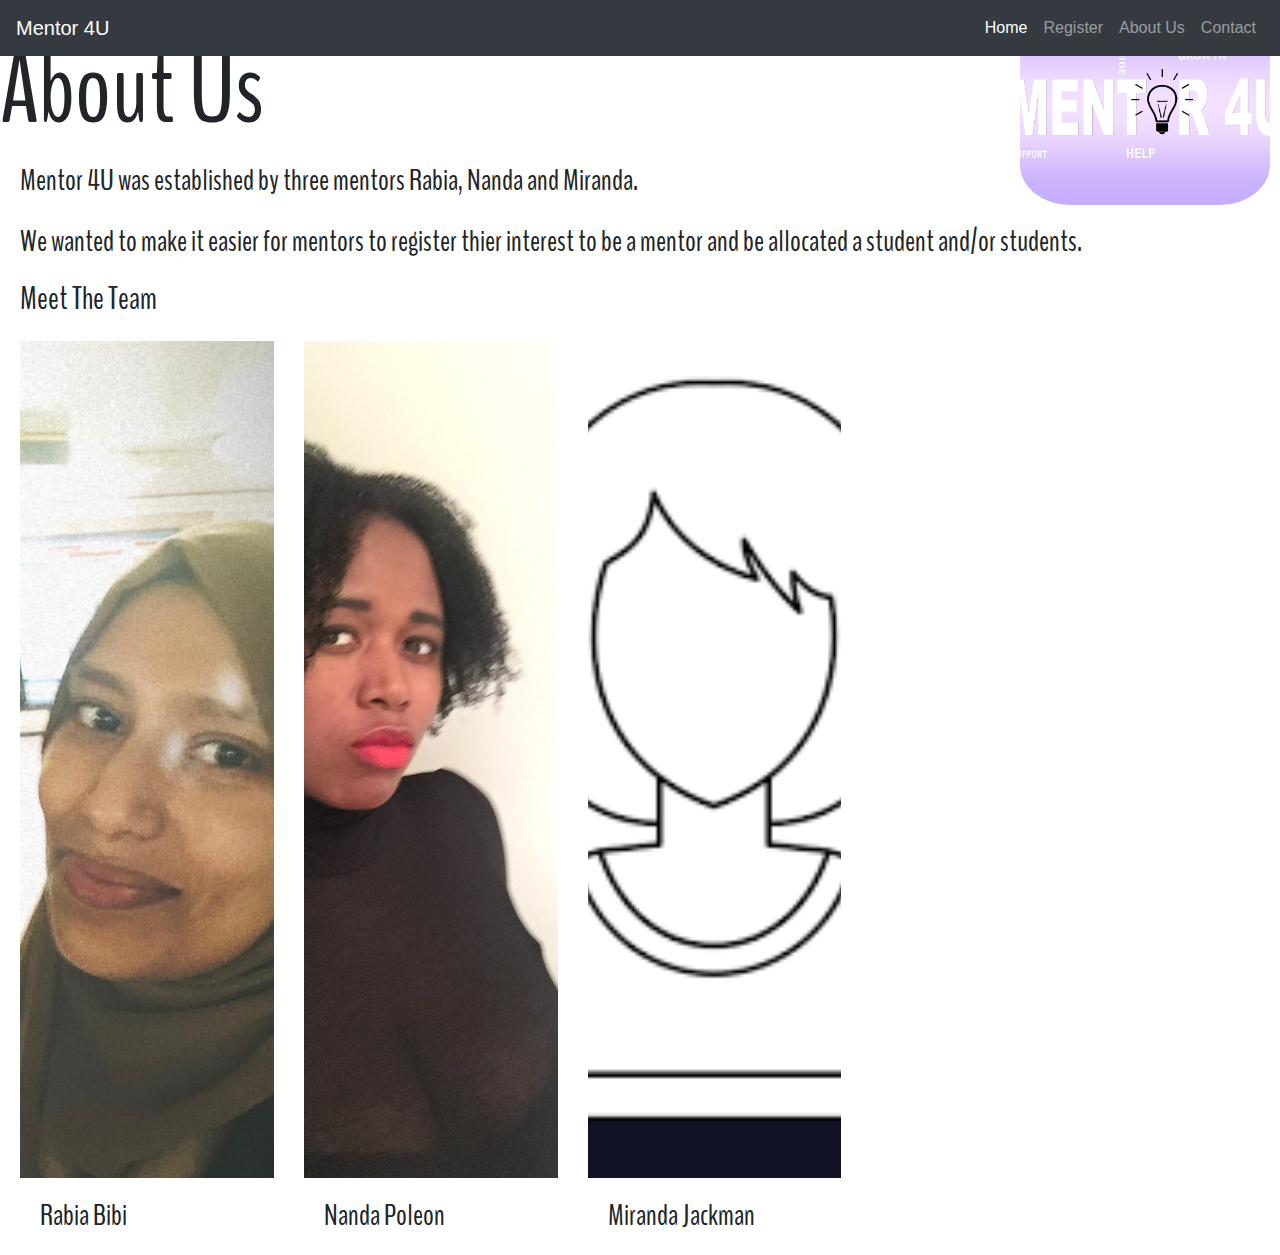
<file: AboutUs.html>
<!DOCTYPE html>
<html lang="en">
<head>
  <meta charset="utf-8">

  <!-- this scales the content to display nicely on mobiles/tablets -->
  <meta name="viewport" content="width=device-width, initial-scale=1">

  <!-- Bootstrap and FontAwesome cdn links -->
  <link rel="stylesheet" href="bootstrap-4.3.1-dist/css/bootstrap.css">
  <link rel="stylesheet" href="https://stackpath.bootstrapcdn.com/bootstrap/4.3.1/css/bootstrap.min.css" integrity="sha384-ggOyR0iXCbMQv3Xipma34MD+dH/1fQ784/j6cY/iJTQUOhcWr7x9JvoRxT2MZw1T" crossorigin="anonymous">
  <link rel="stylesheet" href="https://use.fontawesome.com/releases/v5.8.1/css/all.css" integrity="sha384-50oBUHEmvpQ+1lW4y57PTFmhCaXp0ML5d60M1M7uH2+nqUivzIebhndOJK28anvf" crossorigin="anonymous">
<link href="https://fonts.googleapis.com/css?family=BenchNine&display=swap" rel="stylesheet">
  <!-- our custom styles -->
  <link rel="stylesheet" type="text/css" href="./css/styles.css">
  <link rel="stylesheet" type="text/css" href="./css/about.css">
  <link rel="stylesheet" type="text/css" href="./css/contact.css">

  <title>About Us</title>

</head>

<body>
  <!-- ==== NAV BAR (BOOTSTRAP) ===== -->
  <!-- use the "fixed-top" bootstrap class to fix the nav bar to the top of page.
       BUT, remember to add enough padding to the top of the <body> -->
       <nav class="navbar navbar-expand-md navbar-dark bg-dark fixed-top">
         <a class="navbar-brand" href="./index.html">Mentor 4U</a>

         <button class="navbar-toggler" type="button" data-toggle="collapse" data-target="#navbarsExampleDefault" aria-controls="navbarsExampleDefault" aria-expanded="false" aria-label="Toggle navigation">
           <span class="navbar-toggler-icon"></span>
         </button>

         <div class="collapse navbar-collapse" id="navbarsExampleDefault">
           <ul class="navbar-nav ml-auto">
             <li class="nav-item active">
               <a class="nav-link" href="./index.html">Home</a>
             </li>
             <li class="nav-item">
               <a class="nav-link" href="./Register.html">Register</a>
             </li>
             <li class="nav-item">
               <a class="nav-link" href="./AboutUs.html">About Us</a>
             </li>
             <li class="nav-item">
               <a class="nav-link" href="./Contact.html">Contact</a>
             </li>
           </ul>
         </div>
       </nav>
       <!-- ==== END NAV BAR ===== -->
<main>

<img src="./images/logo.jpg" class="logo" alt="mentor4u logo">

<h1>About Us</h1>

<p>
Mentor 4U was established by three mentors Rabia, Nanda and Miranda.
</p>
<p>
  We wanted to make it easier for mentors to register thier interest to be a mentor and be allocated a student and/or students.
</p>
<!-- ==== photograph grid ==== -->
<div class="container" id="meet-the-team">
  <h2>Meet The Team</h2>
  <div class="row">
    <div class="col-sm-6 col-lg-3">
      <!-- you can wrap the <img> within an <a> tag, this turns the img into a link -->
      <a href="https://www.linkedin.com/in/rabia-bibi/" target="_blank">
        <img src="./images/rabia.jpg" alt="Rabia"/>
      </a>
      <p>Rabia Bibi</p>
    </div>
    <div class="col-sm-6 col-lg-3">
      <a href="https://www.linkedin.com/in/rabia-bibi/" target="_blank">
      <img src="./images/nanda.JPG" alt="Nanda"/></a>
      <p>Nanda Poleon</p>
    </div>
    <div class="col-sm-6 col-lg-3">
      <a href="https://www.linkedin.com/in/rabia-bibi/" target="_blank">
      <img src="./images/miranda.png" alt="Miranda"/></a>
      <p>Miranda Jackman</p>
    </div>
  </div>
</div>


</p1>



</main>

</body>

</html>
</file>
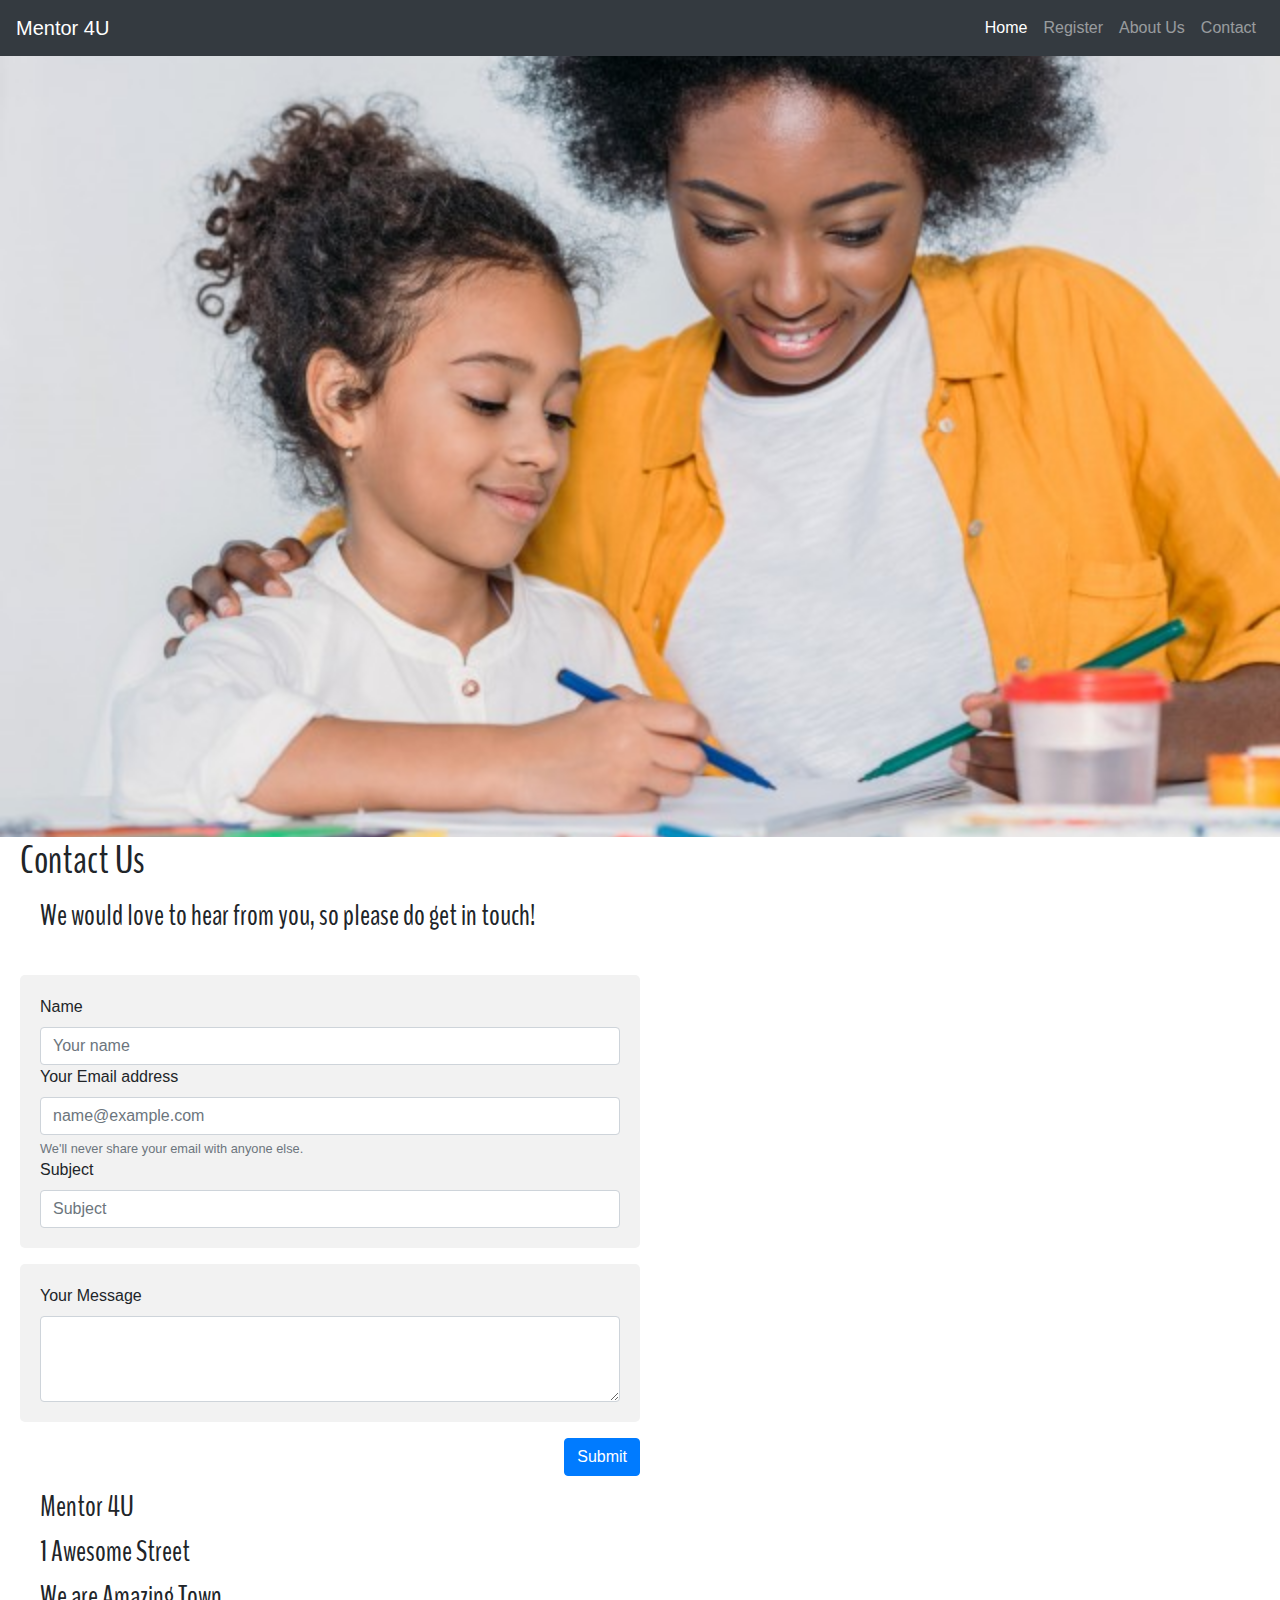
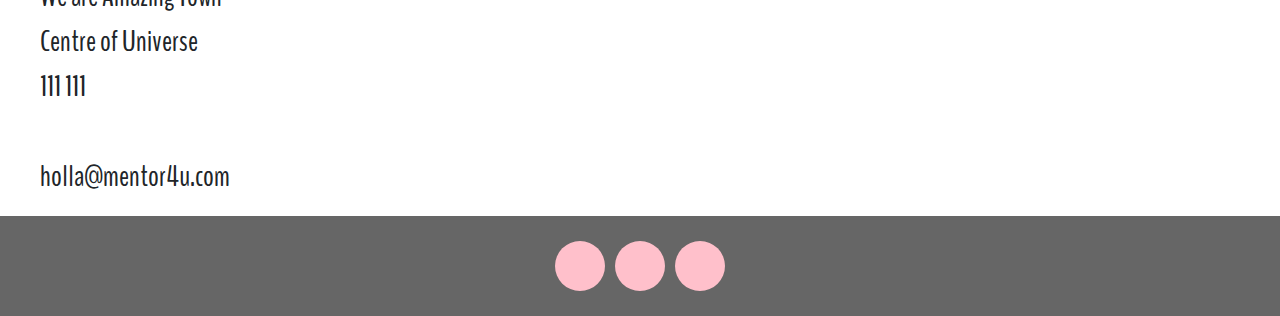
<file: Contact.html>
<html>

<head>
  <meta charset="utf-8">

  <!-- this scales the content to display nicely on mobiles/tablets -->
  <meta name="viewport" content="width=device-width, initial-scale=1">

  <!-- Bootstrap and FontAwesome cdn links -->
  <!-- Bootstrap and FontAwesome cdn links -->
    <link rel="stylesheet" href="https://stackpath.bootstrapcdn.com/bootstrap/4.3.1/css/bootstrap.min.css" integrity="sha384-ggOyR0iXCbMQv3Xipma34MD+dH/1fQ784/j6cY/iJTQUOhcWr7x9JvoRxT2MZw1T" crossorigin="anonymous">
    <link rel="stylesheet" href="https://use.fontawesome.com/releases/v5.8.1/css/all.css" integrity="sha384-50oBUHEmvpQ+1lW4y57PTFmhCaXp0ML5d60M1M7uH2+nqUivzIebhndOJK28anvf" crossorigin="anonymous">
<link href="https://fonts.googleapis.com/css?family=BenchNine&display=swap" rel="stylesheet">
    <!-- our custom styles -->
    <link rel="stylesheet" type="text/css" href="./css/styles.css">
    <link rel="stylesheet" type="text/css" href="./css/about.css">
    <link rel="stylesheet" type="text/css" href="./css/contact.css">



  <!-- BOOTSTRAP CORE HERE!!!! -->
<link rel="stylesheet" href="bootstrap-4.3.1-dist/css/bootstrap.css">
<!-- our custom styles -->
<link rel="stylesheet" type="text/css" href="./css/styles_contactus.css">
<title>Team Cinco</title>
<!-- Add icon library -->
<link rel="stylesheet" href="https://cdnjs.cloudflare.com/ajax/libs/font-awesome/4.7.0/css/font-awesome.min.css">

<!-- Add font awesome icons -->
<meta name="viewport" content="width=device-width, initial-scale=1">
<link rel="stylesheet" href="https://cdnjs.cloudflare.com/ajax/libs/font-awesome/4.7.0/css/font-awesome.min.css">
</head>



<body>
  <!-- ==== NAV BAR (BOOTSTRAP) ===== -->
  <!-- use the "fixed-top" bootstrap class to fix the nav bar to the top of page.
       BUT, remember to add enough padding to the top of the <body> -->

       <nav class="navbar navbar-expand-md navbar-dark bg-dark fixed-top">
         <a class="navbar-brand" href="./index.html">Mentor 4U</a>

         <button class="navbar-toggler" type="button" data-toggle="collapse" data-target="#navbarsExampleDefault" aria-controls="navbarsExampleDefault" aria-expanded="false" aria-label="Toggle navigation">
           <span class="navbar-toggler-icon"></span>
         </button>

         <div class="collapse navbar-collapse" id="navbarsExampleDefault">
           <ul class="navbar-nav ml-auto">
             <li class="nav-item active">
               <a class="nav-link" href="./index.html">Home</a>
             </li>
             <li class="nav-item">
               <a class="nav-link" href="Register.html">Register</a>
             </li>
             <li class="nav-item">
               <a class="nav-link" href="./AboutUs.html">About Us</a>
             </li>
             <li class="nav-item">
               <a class="nav-link" href="./Contact.html">Contact</a>
             </li>
           </ul>
         </div>
       </nav>
       <!-- ==== END NAV BAR ===== -->

<main>

<img src="images/image1.jpg" alt="">

<div class="container" id="Contact Us">

<h1>Contact Us</h1>
<p>We would love to hear from you, so please do get in touch!
</div>


<!-- bootstrap form  -->
<form>

  <div class="form-group">
    <label for="formGroupExampleInput">Name</label>
    <input type="text" class="form-control" id="formGroupExampleInput" placeholder="Your name">
    <label for="exampleFormControlInput1">Your Email address</label>
    <input type="email" class="form-control" id="exampleFormControlInput1" placeholder="name@example.com">
    <small id="emailHelp" class="form-text text-muted">We'll never share your email with anyone else.</small>

    <label for="formGroupExampleInput">Subject</label>
    <input type="text" class="form-control" id="formGroupExampleInput" placeholder="Subject">
  </div>
  <div class="form-group">
    <label for="exampleFormControlTextarea1">Your Message</label>
    <textarea class="form-control" id="exampleFormControlTextarea1" rows="3"></textarea>
  </div>
  <button type="submit" class="btn btn-primary">Submit</button>
</form>

<div class="container" id="Address">

<p>
Mentor 4U
<br>
1 Awesome Street
<br>
We are Amazing Town
<br>
Centre of Universe
<br>
111 111
<br>
<br>
holla@mentor4u.com
</p>
</div>



</main>

<footer>
      <!-- ==== social icons ==== -->
      <a href="https://twitter.com" target="_blank">
        <span class='social-icon'><i class="fab fa-twitter"></i></span>
      </a>
      <a href="https://facebook.com" target="_blank">
        <span class='social-icon'><i class="fab fa-facebook-f"></i></span>
      </a>
      <a href="https://instagram.com" target="_blank">
        <span class='social-icon'><i class="fab fa-instagram"></i></span>
      </a>
    </footer>

    </body>
</html>
</file>
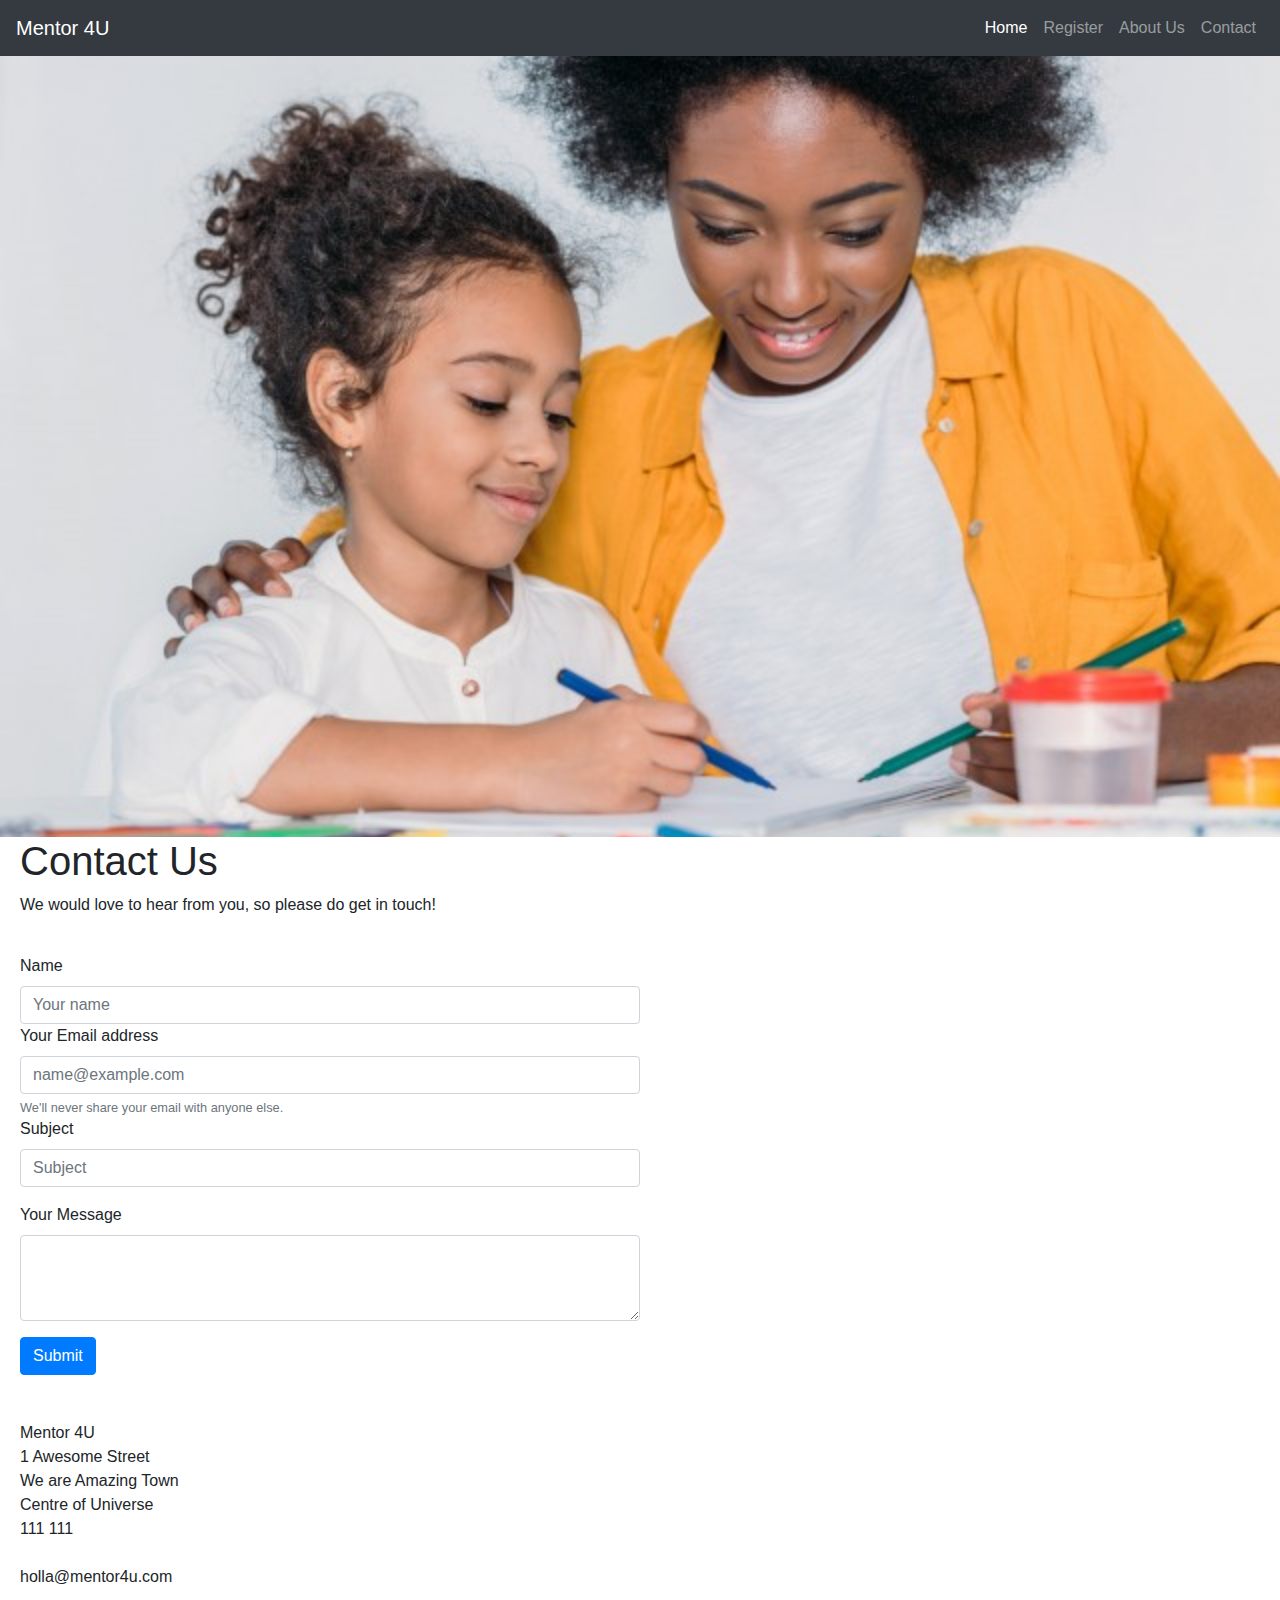
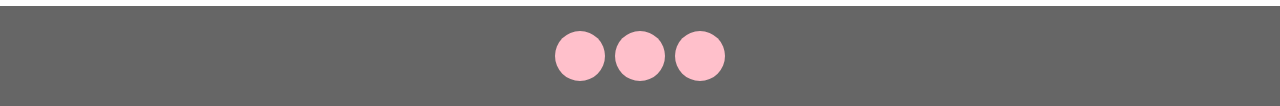
<file: contact_us.html>
<html>

<head>
  <meta charset="utf-8">

  <!-- this scales the content to display nicely on mobiles/tablets -->
  <meta name="viewport" content="width=device-width, initial-scale=1">

  <!-- Bootstrap and FontAwesome cdn links -->
  <!-- Bootstrap and FontAwesome cdn links -->
    <link rel="stylesheet" href="https://stackpath.bootstrapcdn.com/bootstrap/4.3.1/css/bootstrap.min.css" integrity="sha384-ggOyR0iXCbMQv3Xipma34MD+dH/1fQ784/j6cY/iJTQUOhcWr7x9JvoRxT2MZw1T" crossorigin="anonymous">
    <link rel="stylesheet" href="https://use.fontawesome.com/releases/v5.8.1/css/all.css" integrity="sha384-50oBUHEmvpQ+1lW4y57PTFmhCaXp0ML5d60M1M7uH2+nqUivzIebhndOJK28anvf" crossorigin="anonymous">
    <!-- our custom styles -->
    <link rel="stylesheet" href="./css/styles_contactus.css">


  <!-- BOOTSTRAP CORE HERE!!!! -->
<link rel="stylesheet" href="bootstrap-4.3.1-dist/css/bootstrap.css">
<!-- our custom styles -->
<link rel="stylesheet" type="text/css" href="./css/styles_contactus.css">
<title>Team Cinco</title>
<!-- Add icon library -->
<link rel="stylesheet" href="https://cdnjs.cloudflare.com/ajax/libs/font-awesome/4.7.0/css/font-awesome.min.css">

<!-- Add font awesome icons -->
<meta name="viewport" content="width=device-width, initial-scale=1">
<link rel="stylesheet" href="https://cdnjs.cloudflare.com/ajax/libs/font-awesome/4.7.0/css/font-awesome.min.css">
</head>



<body>
  <!-- ==== NAV BAR (BOOTSTRAP) ===== -->
  <!-- use the "fixed-top" bootstrap class to fix the nav bar to the top of page.
       BUT, remember to add enough padding to the top of the <body> -->

       <nav class="navbar navbar-expand-md navbar-dark bg-dark fixed-top">
         <a class="navbar-brand" href="./index.html">Mentor 4U</a>

         <button class="navbar-toggler" type="button" data-toggle="collapse" data-target="#navbarsExampleDefault" aria-controls="navbarsExampleDefault" aria-expanded="false" aria-label="Toggle navigation">
           <span class="navbar-toggler-icon"></span>
         </button>

         <div class="collapse navbar-collapse" id="navbarsExampleDefault">
           <ul class="navbar-nav ml-auto">
             <li class="nav-item active">
               <a class="nav-link" href="./index.html">Home</a>
             </li>
             <li class="nav-item">
               <a class="nav-link" href="Register.html">Register</a>
             </li>
             <li class="nav-item">
               <a class="nav-link" href="./AboutUs.html">About Us</a>
             </li>
             <li class="nav-item">
               <a class="nav-link" href="./Contact.html">Contact</a>
             </li>
           </ul>
         </div>
       </nav>
       <!-- ==== END NAV BAR ===== -->

<main>

<img src="images/image1.jpg" alt="">

<div class="container" id="Contact Us">

<h1>Contact Us</h1>
<p>We would love to hear from you, so please do get in touch!
</div>


<!-- bootstrap form  -->
<form>

  <div class="form-group">
    <label for="formGroupExampleInput">Name</label>
    <input type="text" class="form-control" id="formGroupExampleInput" placeholder="Your name">
    <label for="exampleFormControlInput1">Your Email address</label>
    <input type="email" class="form-control" id="exampleFormControlInput1" placeholder="name@example.com">
    <small id="emailHelp" class="form-text text-muted">We'll never share your email with anyone else.</small>

    <label for="formGroupExampleInput">Subject</label>
    <input type="text" class="form-control" id="formGroupExampleInput" placeholder="Subject">
  </div>
  <div class="form-group">
    <label for="exampleFormControlTextarea1">Your Message</label>
    <textarea class="form-control" id="exampleFormControlTextarea1" rows="3"></textarea>
  </div>
  <button type="submit" class="btn btn-primary">Submit</button>
</form>

<div class="container" id="Address">
Mentor 4U
<br>
1 Awesome Street
<br>
We are Amazing Town
<br>
Centre of Universe
<br>
111 111
<br>
<br>
holla@mentor4u.com
</p>
</div>



</main>

<footer>
      <!-- ==== social icons ==== -->
      <a href="https://twitter.com" target="_blank">
        <span class='social-icon'><i class="fab fa-twitter"></i></span>
      </a>
      <a href="https://facebook.com" target="_blank">
        <span class='social-icon'><i class="fab fa-facebook-f"></i></span>
      </a>
      <a href="https://instagram.com" target="_blank">
        <span class='social-icon'><i class="fab fa-instagram"></i></span>
      </a>
    </footer>

    </body>
</html>
</file>
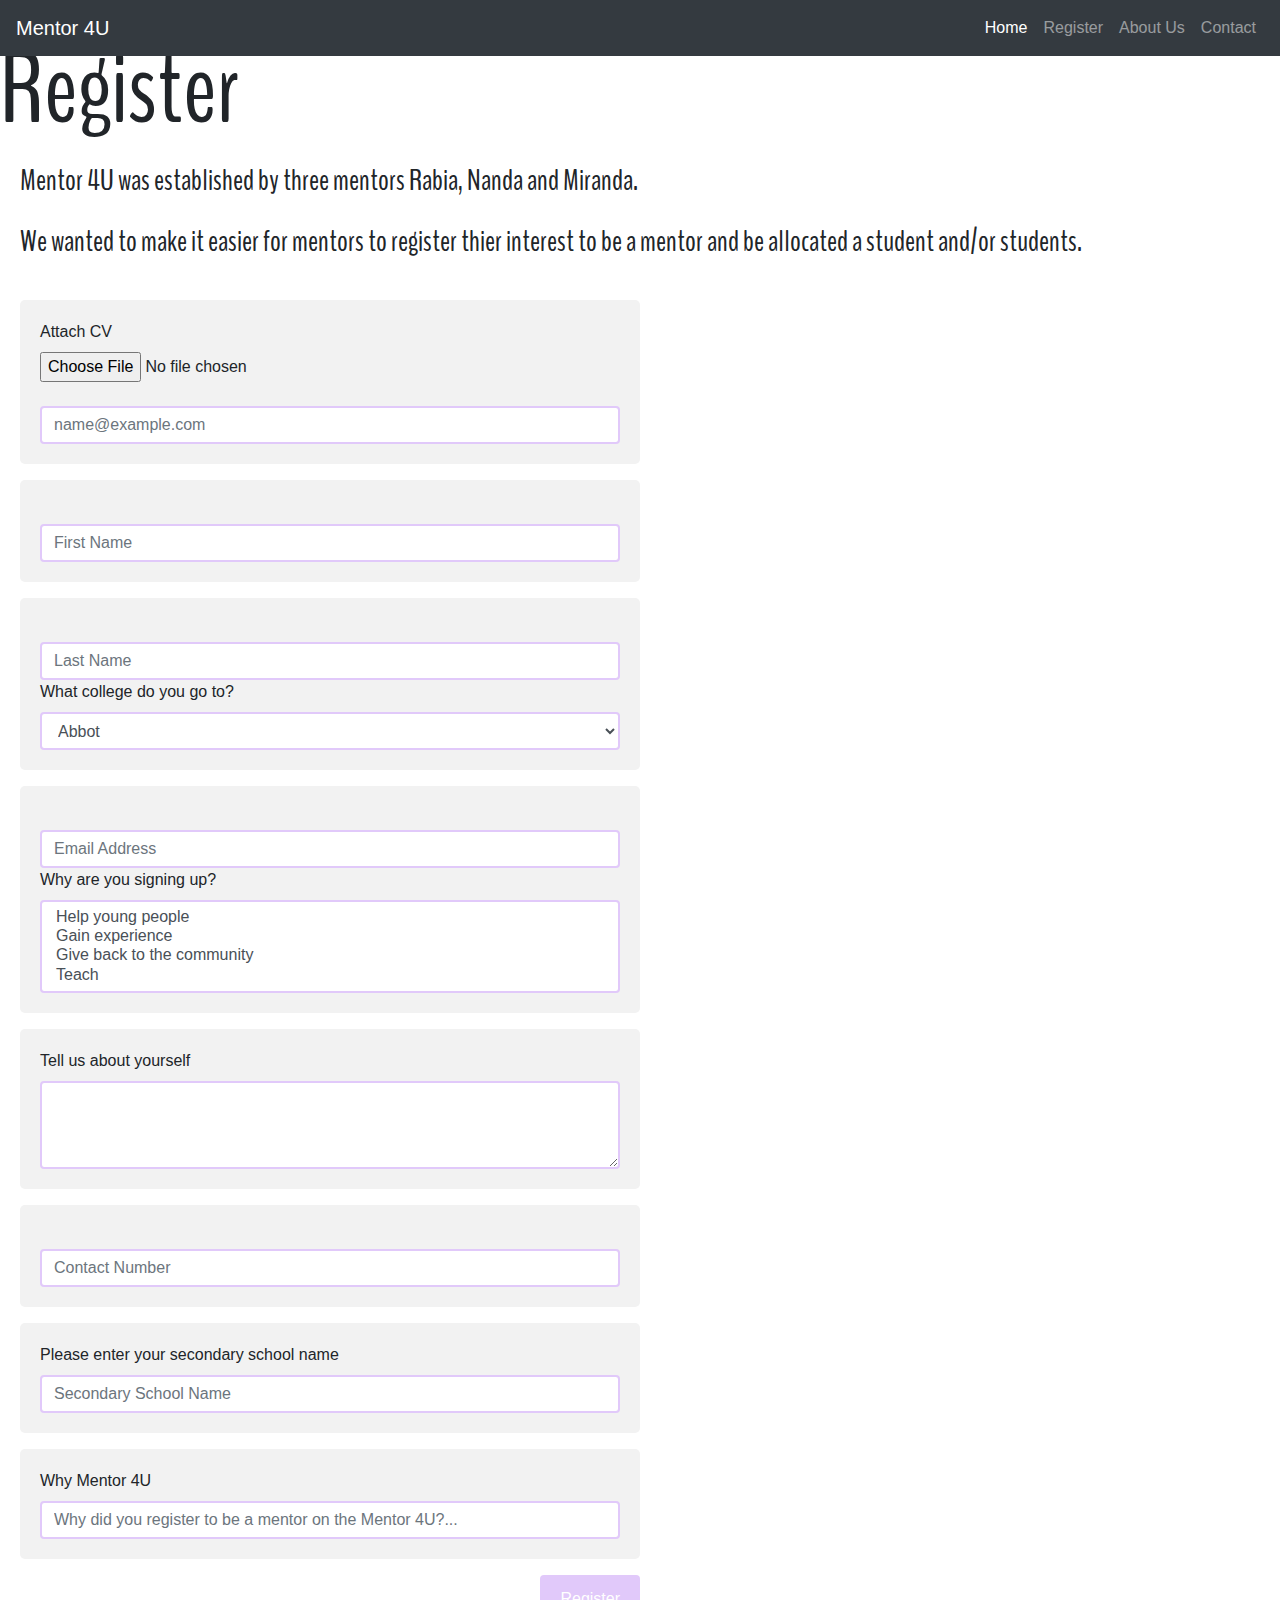
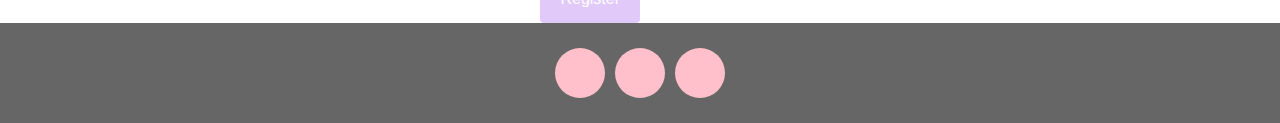
<file: Register.html>
<!DOCTYPE html>
<html lang="en">
<head>
  <meta charset="utf-8">

  <!-- this scales the content to display nicely on mobiles/tablets -->
  <meta name="viewport" content="width=device-width, initial-scale=1">

  <!-- Bootstrap and FontAwesome cdn links -->
  <link rel="stylesheet" href="bootstrap-4.3.1-dist/css/bootstrap.css">
  <link rel="stylesheet" href="https://stackpath.bootstrapcdn.com/bootstrap/4.3.1/css/bootstrap.min.css" integrity="sha384-ggOyR0iXCbMQv3Xipma34MD+dH/1fQ784/j6cY/iJTQUOhcWr7x9JvoRxT2MZw1T" crossorigin="anonymous">
  <link rel="stylesheet" href="https://use.fontawesome.com/releases/v5.8.1/css/all.css" integrity="sha384-50oBUHEmvpQ+1lW4y57PTFmhCaXp0ML5d60M1M7uH2+nqUivzIebhndOJK28anvf" crossorigin="anonymous">
<link href="https://fonts.googleapis.com/css?family=BenchNine&display=swap" rel="stylesheet">
  <!-- our custom styles -->
  <link rel="stylesheet" type="text/css" href="./css/styles.css">
  <link rel="stylesheet" type="text/css" href="./css/about.css">
  <link rel="stylesheet" type="text/css" href="./css/contact.css">
  <title>Register</title>

</head>

<body>
  <!-- ==== NAV BAR (BOOTSTRAP) ===== -->
  <!-- use the "fixed-top" bootstrap class to fix the nav bar to the top of page.
       BUT, remember to add enough padding to the top of the <body> -->
       <nav class="navbar navbar-expand-md navbar-dark bg-dark fixed-top">
         <a class="navbar-brand" href="./index.html">Mentor 4U</a>

         <button class="navbar-toggler" type="button" data-toggle="collapse" data-target="#navbarsExampleDefault" aria-controls="navbarsExampleDefault" aria-expanded="false" aria-label="Toggle navigation">
           <span class="navbar-toggler-icon"></span>
         </button>

         <div class="collapse navbar-collapse" id="navbarsExampleDefault">
           <ul class="navbar-nav ml-auto">
             <li class="nav-item active">
               <a class="nav-link" href="./index.html">Home</a>
             </li>
             <li class="nav-item">
               <a class="nav-link" href="./Register.html">Register</a>
             </li>
             <li class="nav-item">
               <a class="nav-link" href="./AboutUs.html">About Us</a>
             </li>
             <li class="nav-item">
               <a class="nav-link" href="./Contact.html">Contact</a>
             </li>
           </ul>
         </div>
       </nav>
       <!-- ==== END NAV BAR ===== -->
<main>

<!--<img src="./images/logo.jpg" class="logo" alt="mentor4u logo">-->

<h1>Register</h1>

<p>
Mentor 4U was established by three mentors Rabia, Nanda and Miranda.
</p>
<p>
  We wanted to make it easier for mentors to register thier interest to be a mentor and be allocated a student and/or students.
</p>

<form>

  <div class="form-group">
    <label for="exampleFormControlFile1">Attach CV</label>
    <input type="file" class="form-control-file" id="exampleFormControlFile1">
    <label for="exampleFormControlInput1"></label>
    <input type="email" class="form-control" id="exampleFormControlInput1" placeholder="name@example.com">
  </div>

  <div class="form-group">
    <label for="exampleFormControlInput1"></label>
    <input type="name" class="form-control" id="exampleFormControlInput1" placeholder="First Name">
</div>
<div class="form-group">
    <label for="exampleFormControlInput1"></label>
    <input type="name" class="form-control" id="exampleFormControlInput1" placeholder="Last Name">
    <label for="exampleFormControlSelect1">What college do you go to?</label>
    <select class="form-control" id="exampleFormControlSelect1">
      <option>Abbot</option>
      <option>Brill</option>
      <option>Camberwell</option>
      <option>Darlington</option>
      <option>Edmonton</option>
    </select>
  </div>

  <div class="form-group">
     <label for="exampleInputEmail1"></label>
     <input type="email" class="form-control" id="exampleInputEmail1" aria-describedby="emailHelp" placeholder="Email Address">
    <label for="exampleFormControlSelect2">Why are you signing up?</label>
    <select multiple class="form-control" id="exampleFormControlSelect2">
      <option>Help young people</option>
      <option>Gain experience</option>
      <option>Give back to the community</option>
      <option>Teach</option>
    </select>
  </div>
  <div class="form-group">
    <label for="exampleFormControlTextarea1">Tell us about yourself</label>
    <textarea class="form-control" id="exampleFormControlTextarea1" rows="3"></textarea>
  </div>
   <div class="form-group">
     <label for="exampleInputPassword1"></label>
     <input type="number" class="form-control" id="exampleInputPassword1" placeholder="Contact Number">
   </div>
   <div class="form-group">
     <label for="exampleInputPassword1">Please enter your secondary school name</label>
     <input type="number" class="form-control" id="exampleInputPassword1" placeholder="Secondary School Name">
   </div>
   <div class="form-group">
     <label for="exampleInputPassword1">Why Mentor 4U</label>
     <input type="number" class="form-control" id="exampleInputPassword1" placeholder="Why did you register to be a mentor on the Mentor 4U?...">
   </div>

   <button type="register" class="btn btn-primary">Register</button>

</form>



</main>

<footer>
      <!-- ==== social icons ==== -->
      <a href="https://twitter.com" target="_blank">
        <span class='social-icon'><i class="fab fa-twitter"></i></span>
      </a>
      <a href="https://facebook.com" target="_blank">
        <span class='social-icon'><i class="fab fa-facebook-f"></i></span>
      </a>
      <a href="https://instagram.com" target="_blank">
        <span class='social-icon'><i class="fab fa-instagram"></i></span>
      </a>
    </footer>

</body>

</html>
</file>
<file: css/styles.css>
body {
  display: flex;  /* setting "display: flex" allows its children (e.g. "main" below) to use the "flex" property */
  flex-direction: column;
  padding-top: 56px;  /* allow enough space for a fixed navbar (56px is the height of the navbar here) */
  min-height: 100vh;  /* i.e minimum width is 100% of the "viewport height"... i.e the full screen height */
}

main {
  flex: 1;  /* makes the <main> grow (we want it to grow so that it pushes <footer> to the bottom of page)*/
}

#carouselExampleIndicators img {
  width: 100%;  /* fit the image within the div */
  /* FANCY ADVANCED CSS - calc():
         calculates the height of the full page (100vh)
         minus the height of the navbar (56px)
         minus the height of the second-navbar (50px)
    allocates this height to the carousel images, so that the carousel, navbar, and second-navbar can all fit on the page (regardless of screen size)
 */
  height: calc(100vh - 56px - 50px);
  object-fit: cover;  /* "object-fit" property has various options for fitting an image within a specified space (works because both the img width and height are specified) */
}

#second-navbar {
  background-color: #dde;
  display: flex;  /* unlocks "flex" property for its children (<a> tags) */
}
#second-navbar a {
  height: 50px;
  flex: 1;  /* all of these <a> elements will "grow" an equal amount (so they all have an equal width) */
  display: flex;  /* allows use of "justify-content" and "align-items" properties */
  justify-content: center;  /* horizontally centers the contents (the text within) */
  align-items: center; /* vertically centers the contents (the text within) */
}
#second-navbar a:hover {
  background-color: rgba(225, 201, 250);  /* change color when hover over the link */
}

.container {
  padding-top: 60px;
  padding-bottom: 30px;
}

hr {
  /* add some fancy styling to the horizontal lines */
  width: 75%;
  border: 1.5px solid #ddd;
  border-radius: 50%;
}

#meet-the-team img{
  width: 100%;  /* fit the image within the div */
  margin: 15px 0;
}

footer {
  display: flex;  /* allows use of "justify-content" property */
  justify-content: center;  /* horizontally centers the contents (the social icons) */
  background-color: #666;
  height: 100px;
  padding: 20px;
}

footer a {
  margin: 5px;
  text-decoration: none!important;
}

.social-icon {
  display: inline-flex;  /* allows use of "justify-content" and "align-items" properties */
  width: 50px;
  height: 50px;
  color: #666;
  background-color: white;
  justify-content: center;  /* horizontally centers the contents (the FontAwesome icon) */
  align-items: center;  /* vertically centers the contents (the FontAwesome icon) */
  border-radius: 50%;  /* makes it round (circle if width and height are the same) */
}

.social-icon:hover {
  color: #222;  /* change color when hover over the link */
}

#go-top-button {
  width: 50px;
  height: 50px;
  display: none;  /* Hidden by default */
  position: fixed;  /* Fixed/sticky position */
  bottom: 20px;  /* Place the button 20px from the bottom of the page */
  right: 30px;  /* Place the button 30px from the right */
  z-index: 99;  /* Make sure it does not overlap */
  border-radius: 50%;  /* makes it round (circle if width and height are the same) */
}

.logo {
  width: 250px;
  height: 200px;
  position: fixed;  /* Fixed/sticky position */
  top: auto;  /* Place the button 20px from the bottom of the page */
  right: 10px;  /* Place the button 30px from the right */
   z-index: 99;/* Make sure it does not overlap */
   border-radius: 20%;/* makes it round (circle if width and height are the same) */
}
</file>
<file: css/about.css>
h1 {
  font-family: 'BenchNine', sans-serif;
  font-size: 100px;
  padding-left: center;
  margin-top: 25px;
}

title {
  padding-top: 20px;
  margin-top: 20px;
}

p {
  font-family: 'BenchNine', sans-serif;
  font-size: 30px;
  padding-left: 20px;
}

h2 {
  font-family: 'BenchNine', sans-serif;
}

.form-group {
  border-radius: 5px;
  background-color: #f2f2f2;
  padding: 20px;
}

.form-control {
  border: 2px solid #E1C9FA;
  width: 100%;
  padding-left: 12px;
  border-radius: 4px;
}

.btn-primary {
background-color: #E1C9FA;
color: white;
padding: 12px 20px;
border: none;
border-radius: 4px;
cursor: pointer;
float: right;
}
</file>
<file: css/contact.css>
body {
  display: flex;  /* setting "display: flex" allows its children (e.g. "main" below) to use the "flex" property */
  flex-direction: column;
  padding-top: 5px;  /* allow enough space for a fixed navbar (56px is the height of the navbar here) */
  min-height: 100vh;  /* i.e minimum width is 100% of the "viewport height"... i.e the full screen height */
}


img {display: flex;
width: 100%;
margin: 0 auto;
border-radius: 0px;
height: calc(93vh);

  object-fit: cover;
  object-position: top;
}


.container {
  padding-top: 0px;
  padding-bottom: 1px;
  padding-left: 20px;
  margin: 0px;
}

form {
  width: 50%;
  padding-top: 20px;
  padding-left: 20px;
  padding-bottom: 30px;

}

.fa {
  padding: 20px;
  font-size: 30px;
  width: 50px;
  text-align: center;
  text-decoration: none;
  margin: 5px 2px;
}



footer {
  display: flex;  /* allows use of "justify-content" property */
  justify-content: center;  /* horizontally centers the contents (the social icons) */
  background-color: #666;
  height: 100px;
  padding: 20px;
}

footer a {
  margin: 5px;
  text-decoration: none!important;
}



.social-icon {
  display: inline-flex;  /* allows use of "justify-content" and "align-items" properties */
  width: 50px;
  height: 50px;
  color: #666;
  background-color: pink;
  justify-content: center;  /* horizontally centers the contents (the FontAwesome icon) */
  align-items: center;  /* vertically centers the contents (the FontAwesome icon) */
  border-radius: 50%;  /* makes it round (circle if width and height are the same) */
}

.social-icon:hover {
  color: #222;  /* change color when hover over the link */
}
</file>
<file: css/styles_contactus.css>
body {
  display: flex;  /* setting "display: flex" allows its children (e.g. "main" below) to use the "flex" property */
  flex-direction: column;
  padding-top: 0px;  /* allow enough space for a fixed navbar (56px is the height of the navbar here) */
  min-height: 100vh;  /* i.e minimum width is 100% of the "viewport height"... i.e the full screen height */
}


img {display: flex;
width: 100%;
margin: 0 auto;
border-radius: 0px;
height: calc(93vh);

  object-fit: cover;
  object-position: top;
}


.container {
  padding-top: 0px;
  padding-bottom: 1px;
  padding-left: 20px;
  margin: 0px;
}

form {
  width: 50%;
  padding-top: 20px;
  padding-left: 20px;
  padding-bottom: 30px;

}

.fa {
  padding: 20px;
  font-size: 30px;
  width: 50px;
  text-align: center;
  text-decoration: none;
  margin: 5px 2px;
}



footer {
  display: flex;  /* allows use of "justify-content" property */
  justify-content: center;  /* horizontally centers the contents (the social icons) */
  background-color: #666;
  height: 100px;
  padding: 20px;
}

footer a {
  margin: 5px;
  text-decoration: none!important;
}



.social-icon {
  display: inline-flex;  /* allows use of "justify-content" and "align-items" properties */
  width: 50px;
  height: 50px;
  color: #666;
  background-color: pink;
  justify-content: center;  /* horizontally centers the contents (the FontAwesome icon) */
  align-items: center;  /* vertically centers the contents (the FontAwesome icon) */
  border-radius: 50%;  /* makes it round (circle if width and height are the same) */
}

.social-icon:hover {
  color: #222;  /* change color when hover over the link */
}
</file>
